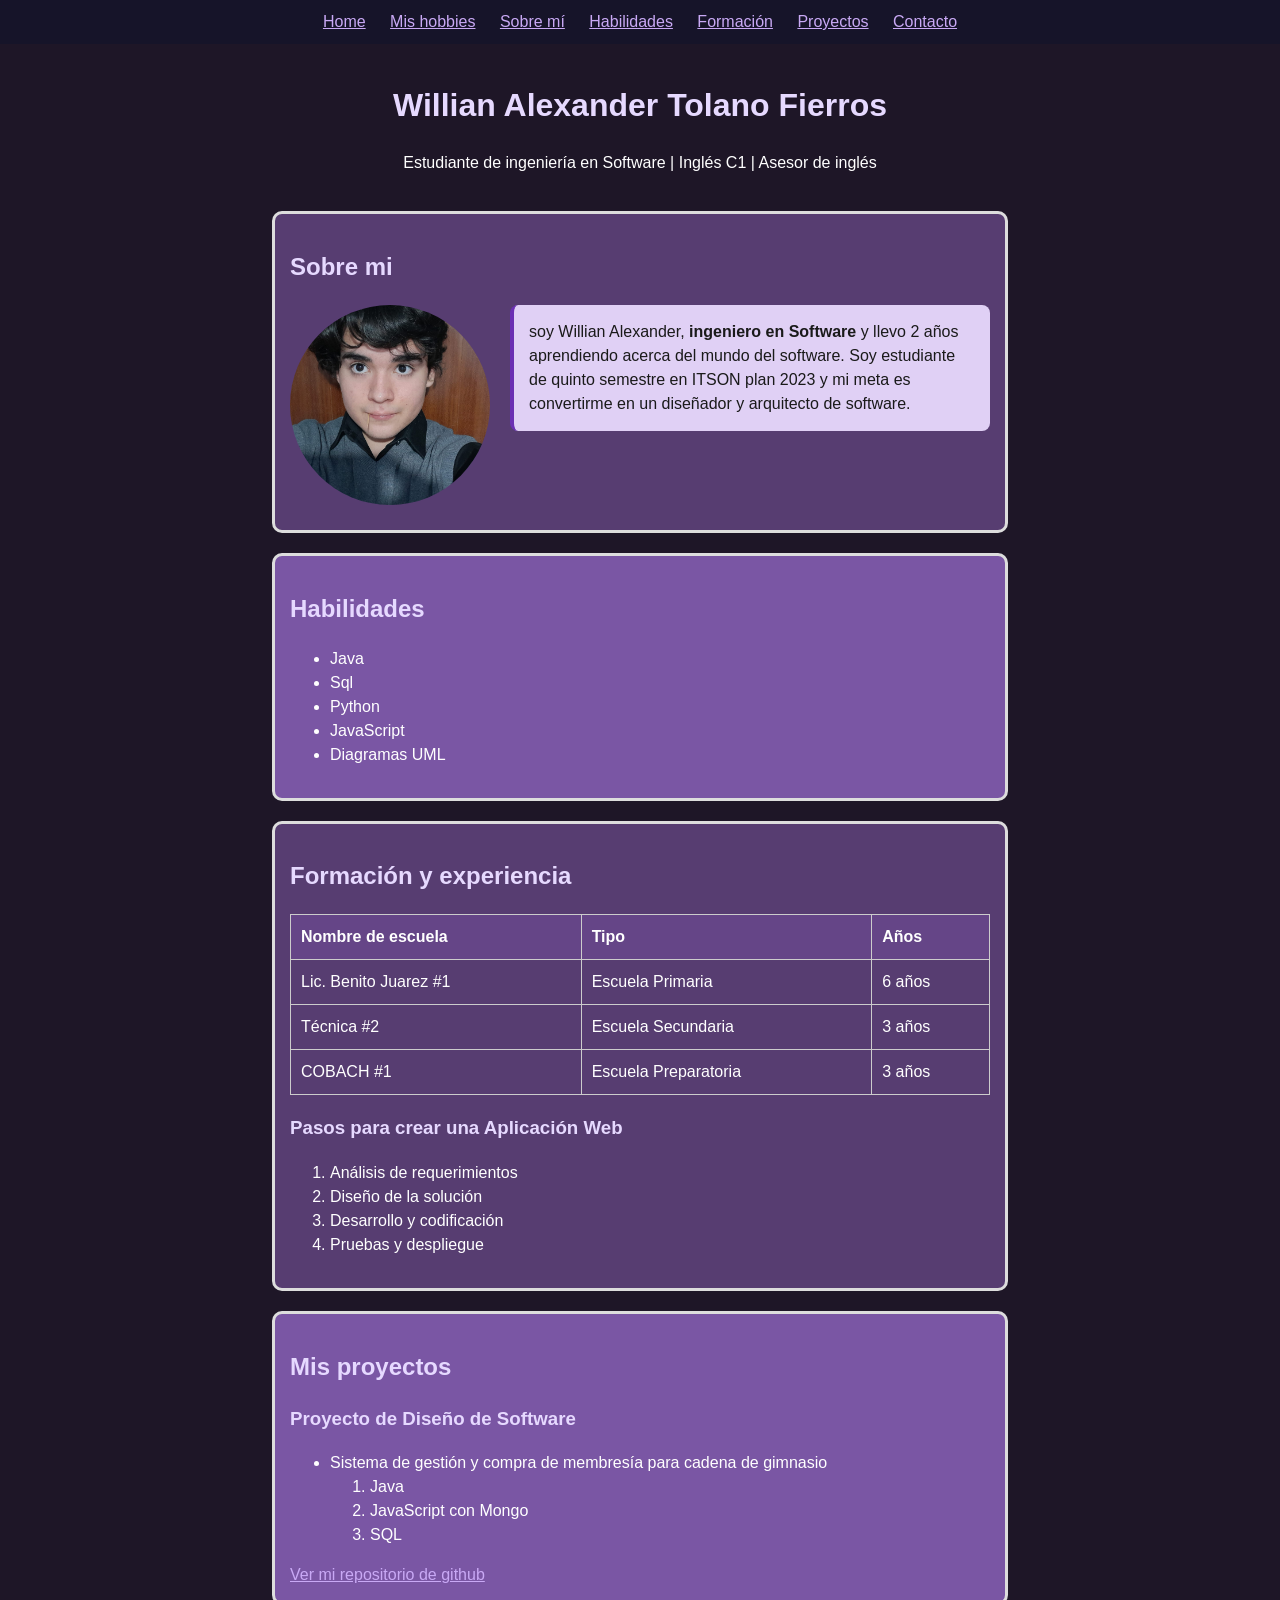
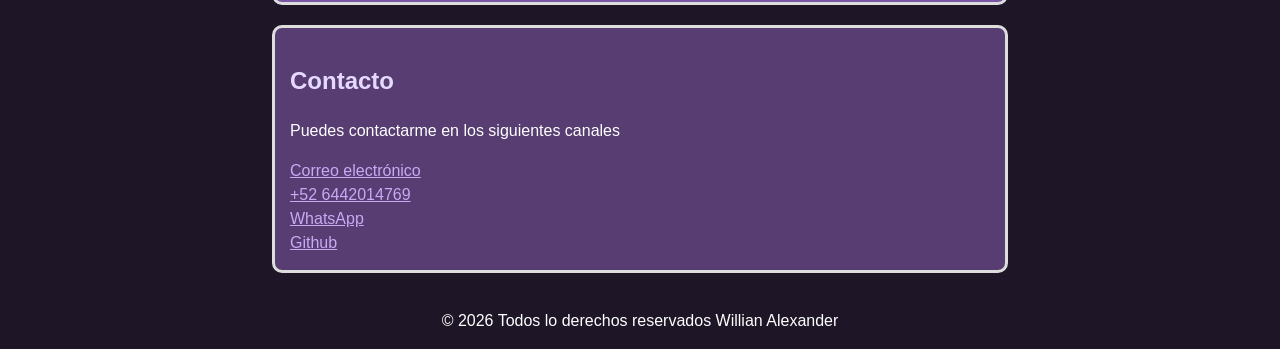
<file: src/main/resources/static/index.html>
<!DOCTYPE html>
<html lang="es">
<head>
    <meta charset="UTF-8">
    <title>Mi portafolio personal</title>
    <meta name="viewport" content="width=device-width, initial-scale=1.0">
    <meta name="description" content="portafolio profesional del ingeniero Willian Tolano">
    <meta name="keywords" content="portafolio, ingeniero en ingenieria de software">
    <meta name="author" content="Willian Alexander Tolano Fierros">
    <meta name="robots" content="index, follow">
    <link rel="shortcut icon" href="img/favicon.ico" type="image/x-icon">
    <link rel="stylesheet" href="css/styles.css">
</head>
<body>
<header>
    <h1 class="texto-principal">Willian Alexander Tolano Fierros</h1>
    <p class="texto-principal"> Estudiante de ingeniería en Software | Inglés C1 | Asesor de inglés   </p>

    <nav class="menu-secciones">
        <a href="index.html" class="seccion">Home</a>
        <a href="hobbies.html" class="seccion">Mis hobbies</a>
        <a href="#sobre-mi" class="seccion">Sobre mí</a>
        <a href="#habilidades" class="seccion">Habilidades</a>
        <a href="#formacion" class="seccion">Formación</a>
        <a href="#proyecto" >Proyectos</a>
        <a href="#contacto">Contacto</a>
    </nav>
</header>
<main>
    <section id="sobre-mi">
        <h2>Sobre mi</h2>
        <a href="pagina_secreta.html"><img class= "foto-perfil" src="img/willian.jpeg" alt="foto de perfil de mi rostro"></a>
        <p class="destacado"> soy Willian Alexander, <strong>ingeniero en Software</strong> y llevo 2 años aprendiendo acerca del mundo del software.
            Soy estudiante de quinto semestre en ITSON plan 2023 y mi meta es convertirme en un diseñador y arquitecto de software.</p>

    </section>
    <section id="habilidades">
        <h2>Habilidades </h2>
        <ul>
            <li>Java</li>
            <li>Sql</li>
            <li>Python</li>
            <li>JavaScript</li>
            <li>Diagramas UML</li>
        </ul>
    </section>
    <section id="formacion">
        <h2>Formación y experiencia</h2>
        <table class="tabla-bonita">
            <tr>
                <th>Nombre de escuela</th>
                <th>Tipo</th>
                <th>Años</th>
            </tr>
            <tr>
                <td>Lic. Benito Juarez #1</td>
                <td>Escuela Primaria</td>
                <td>6 años</td>
            </tr>
            <tr>
                <td>Técnica #2</td>
                <td>Escuela Secundaria</td>
                <td>3 años</td>
            </tr>
            <tr>
                <td>COBACH #1</td>
                <td>Escuela Preparatoria</td>
                <td>3 años</td>
            </tr>
        </table>
        <h3>Pasos para crear una Aplicación Web</h3>
        <ol>
            <li>Análisis de requerimientos</li>
            <li>Diseño de la solución</li>
            <li>Desarrollo y codificación</li>
            <li>Pruebas y despliegue</li>
        </ol>
    </section>
    <section id="proyecto">
        <h2>Mis proyectos</h2>
        <h3>Proyecto de Diseño de Software</h3>
        <ul>
            <li>Sistema de gestión y compra de membresía para cadena de gimnasio
                <ol>
                    <li>Java</li>
                    <li>JavaScript con Mongo</li>
                    <li>SQL</li>
                </ol>
            </li>
        </ul>
        <a href="https://github.com/Tungsteno27/mi-primer-servidor-springboot" target="_blank" rel="noopener">Ver mi repositorio de github</a>
    </section>
    <article id="contacto">
        <h2>Contacto</h2>
        <p>Puedes contactarme en los siguientes canales</p>
        <a href="mailto:Tungsteno5027@gmail.com" target="_blank">Correo electrónico</a><br>
        <a href="tel:+526442014769">+52 6442014769 </a> <br>
        <a href="https://wa.me/526442014769?text=Hola" target="_blank">WhatsApp</a> <br>
        <a href="https://github.com/Tungsteno27" target="_blank">Github</a>
    </article>
</main>
<footer>
    <p>&copy; 2026 Todos lo derechos reservados Willian Alexander</p>
</footer>
</body>
</html>
</file>
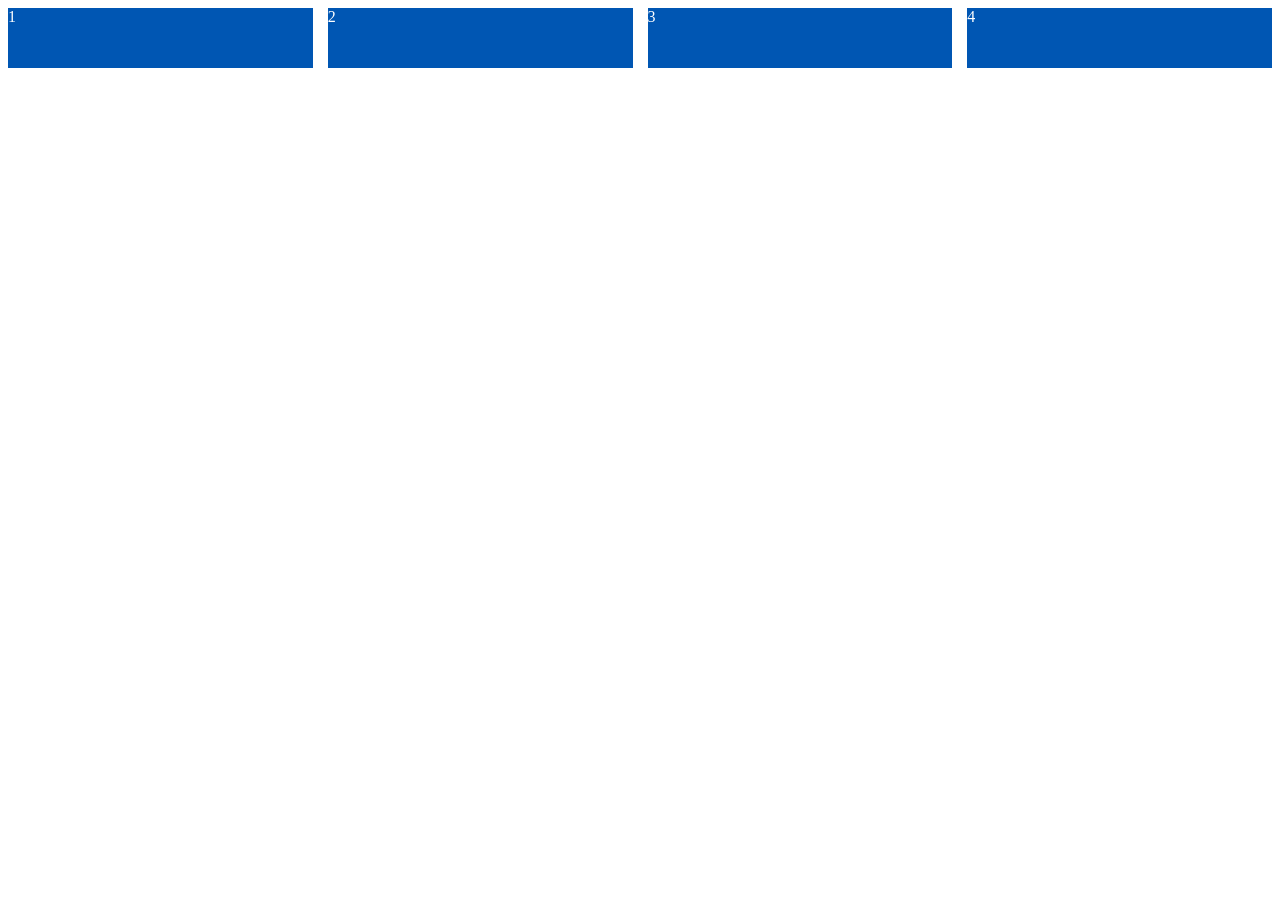
<file: src/main/resources/static/flexbox.html>
<!DOCTYPE html>
<html lang="en">
<head>
    <meta charset="UTF-8">
    <title>Trabajando la caja flexible</title>
    <style>
        /*.contenedor {
            border: 2px solid black;
            padding: 10px;
            background: #f0f0f0;
            display: flex;
            gap: 15px;
            justify-content: space-evenly;
        }
        .caja{
            width: 80px;
            height: 60px;
            background: #0056b3;
            color: white;
        }*/

        .contenedor {
            display: flex;
            gap: 15px;
        }
        .caja{
            width: 80px;
            height: 60px;
            background: #0056b3;
            color: white;
            flex: 1;
        }
    </style>
</head>
<body>
<div class="contenedor">
    <div class="caja">1</div>
    <div class="caja">2</div>
    <div class="caja">3</div>
    <div class="caja">4</div>
</div>
</body>
</html>
</file>
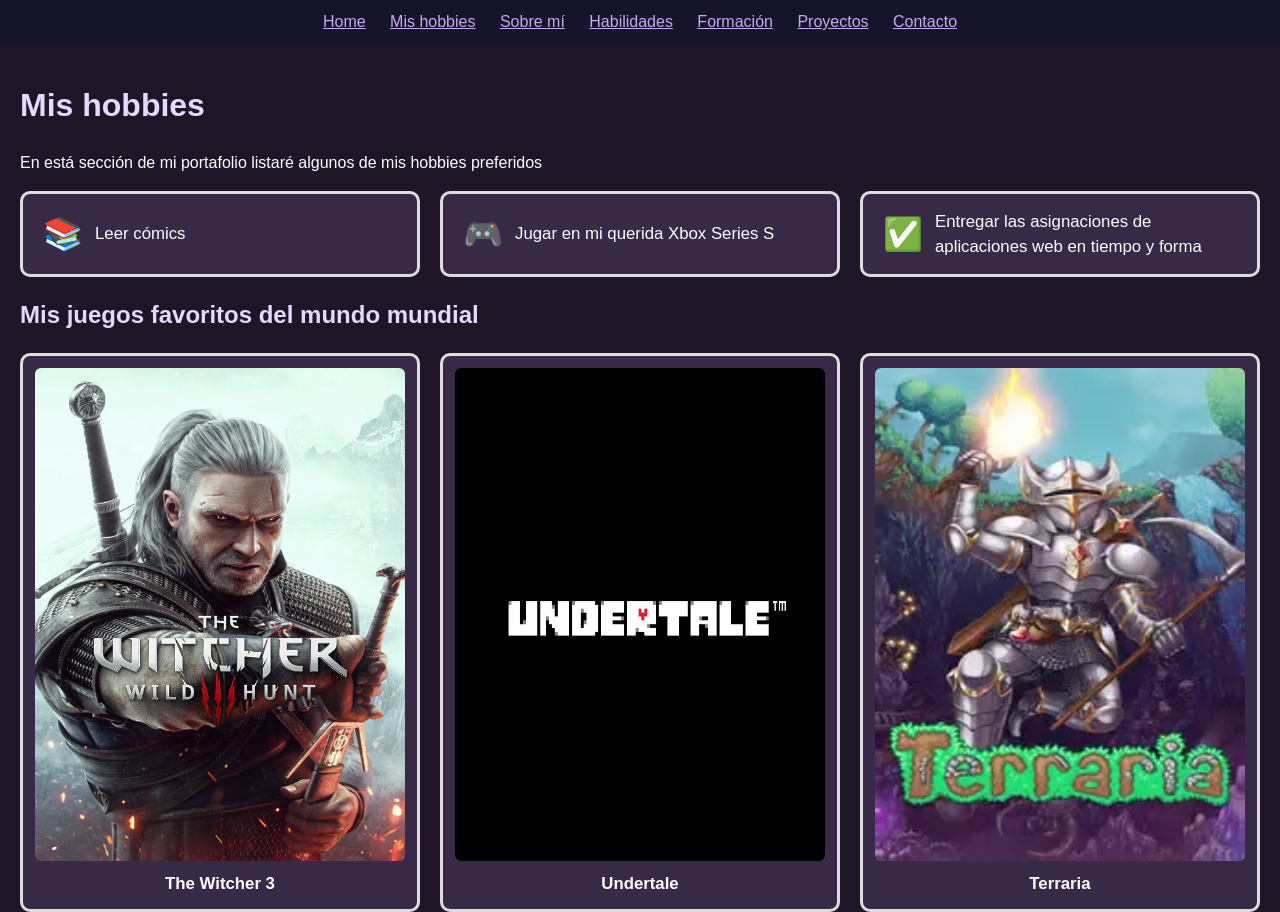
<file: src/main/resources/static/hobbies.html>
<!DOCTYPE html>
<html lang="en">
<head>
    <meta charset="UTF-8">
    <title>Mis hobbies</title>
    <link rel="stylesheet" href="css/styles.css">
</head>
<body>
<header>
<h1>Mis hobbies </h1>
<p>En está sección de mi portafolio listaré algunos de mis hobbies preferidos</p>
    <nav class="menu-secciones">
        <a href="index.html" class="seccion">Home</a>
        <a href="hobbies.html" class="seccion">Mis hobbies</a>
        <a href="index.html#sobre-mi" class="seccion">Sobre mí</a>
        <a href="index.html#habilidades" class="seccion">Habilidades</a>
        <a href="index.html#formacion" class="seccion">Formación</a>
        <a href="index.html#proyecto" class="seccion">Proyectos</a>
        <a href="index.html#contacto" class="seccion">Contacto</a>
    </nav>
</header>
<main>
    <section id="hobbies">
        <div class="grid-tarjetas">
            <div class="tarjeta">
                <span class="icono">📚</span>
                <p>Leer cómics</p>
            </div>
            <div class="tarjeta">
                <span class="icono">🎮</span>
                <p>Jugar en mi querida Xbox Series S</p>
            </div>
            <div class="tarjeta">
                <span class="icono">✅</span>
                <p>Entregar las asignaciones de aplicaciones web en tiempo y forma</p>
            </div>
        </div>
    </section>
    <section id="juegos-favoritos">
        <h2>Mis juegos favoritos del mundo mundial</h2>
        <div class="grid-tarjetas">
            <div class="tarjeta tarjeta-juego">
                <img src="img/witcher3.jpg" alt="Portada de The Witcher 3">
                <p>The Witcher 3</p>
            </div>
            <div class="tarjeta tarjeta-juego">
                <img src="img/undertale.jpg" alt="Portada de Undertale">
                <p>Undertale</p>
            </div>
            <div class="tarjeta tarjeta-juego">
                <img src="img/terraria.jpg" alt="Portada de Terraria">
                <p>Terraria</p>
            </div>
        </div>
    </section>
</main>
</body>
</html>
</file>
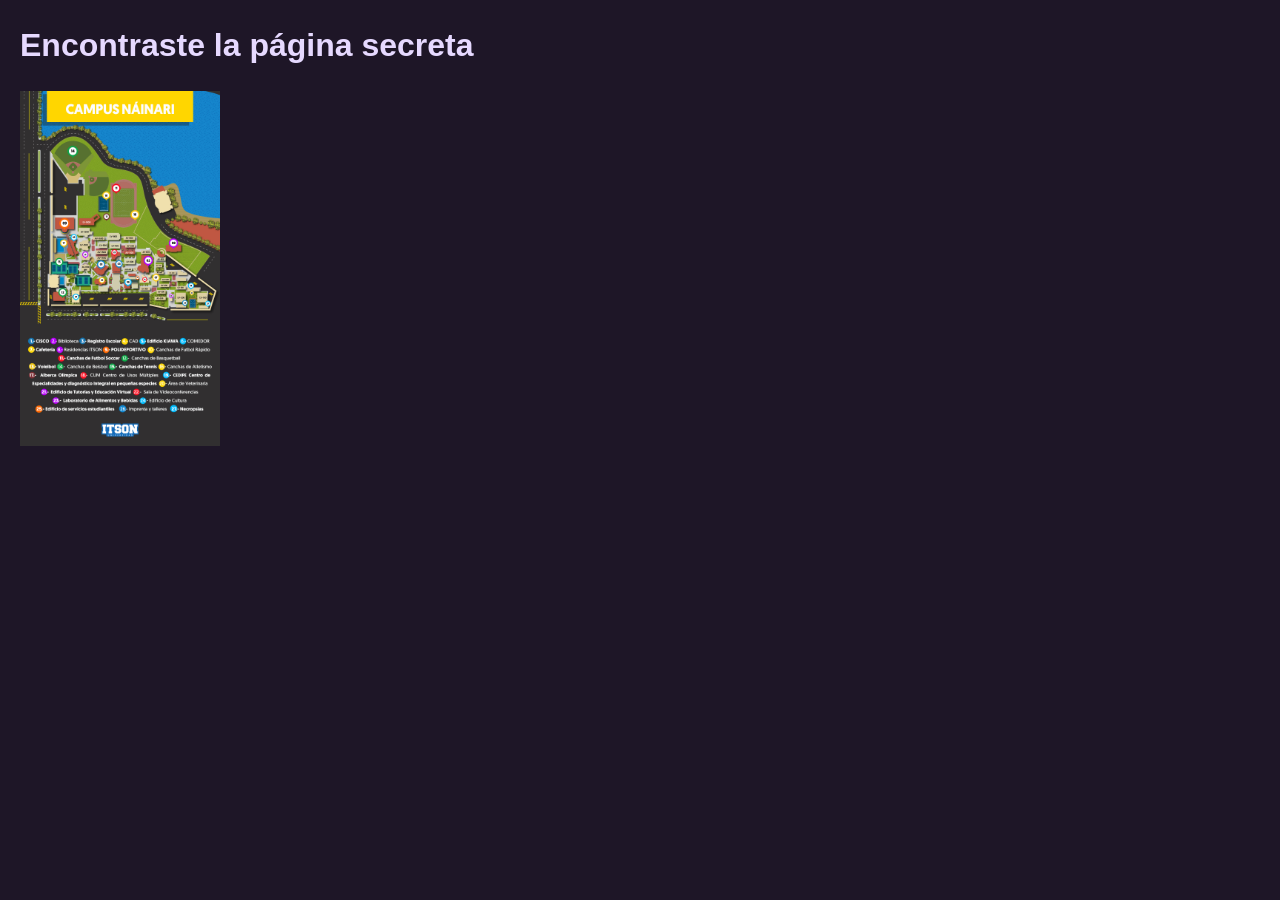
<file: src/main/resources/static/pagina_secreta.html>
<!DOCTYPE html>
<html lang="en">
<head>
    <meta charset="UTF-8">
    <title>Página secreta</title>
    <link rel="stylesheet" href="css/styles.css">
</head>
<body>
    <h1>Encontraste la página secreta</h1>
    <img src="img/itson.jpg" alt="foto secreta" width="200">
</body>
</html>
</file>
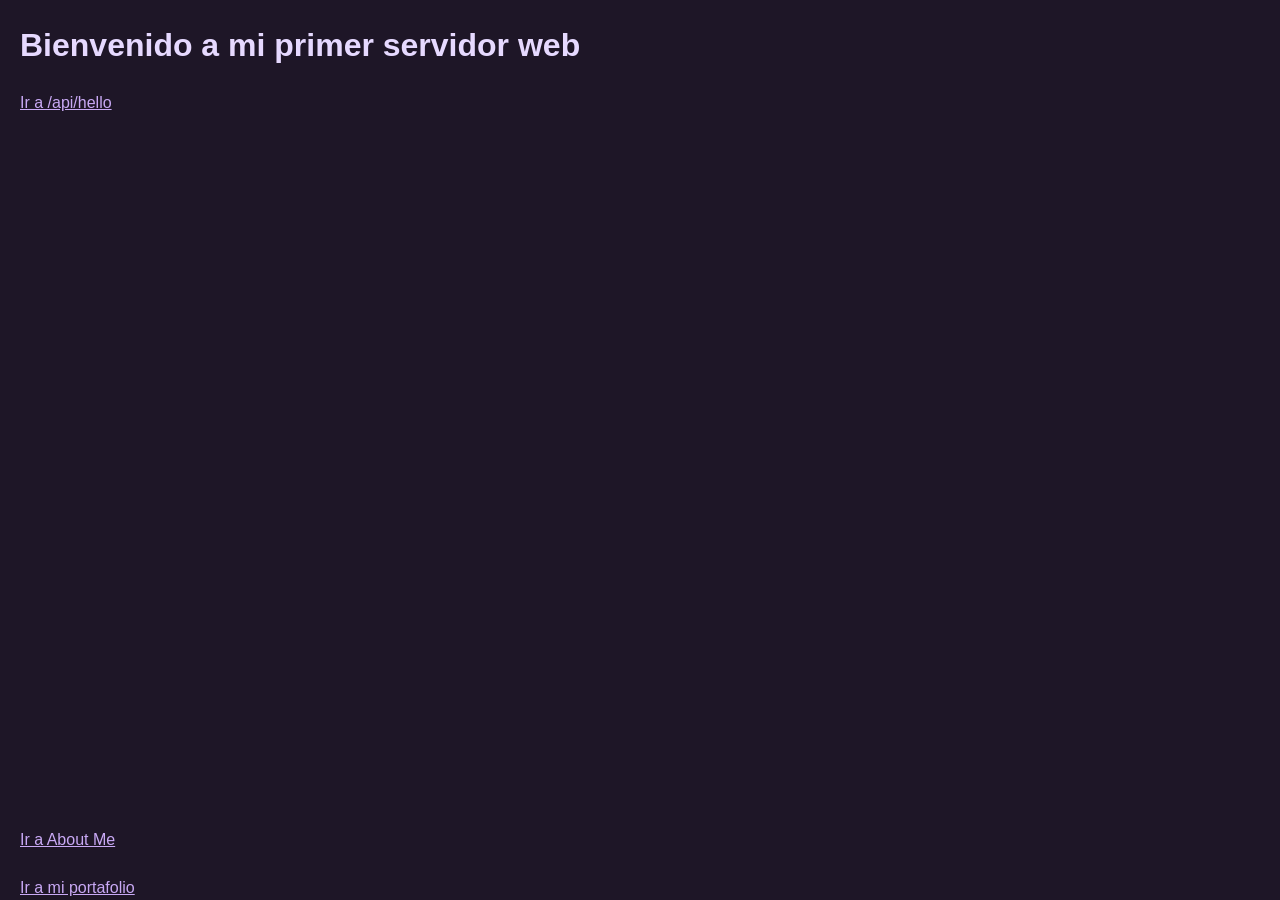
<file: src/main/resources/static/practica1.html>
<!DOCTYPE html>
<html lang="en">
<head>
    <meta charset="UTF-8">
    <title>Mi primer server web</title>
</head>
<body>
    <h1>Bienvenido a mi primer servidor web </h1>
    <a href="/api/hello">Ir a /api/hello</a> <br>
    <a href="/aboutme.html">Ir a About Me</a> <br>
    <a href="/index.html"> Ir a mi portafolio</a>
    <link rel="stylesheet" href="css/styles.css">
</body>
</html>
</file>
<file: src/main/resources/static/css/styles.css>
:root {
    --color-fondo: hsl(268 27% 12%);
    --color-fondo-menu: hsl(246 34% 12%);
    --color-superficie: hsl(270 30% 34%);
    --color-superficie-secundaria: hsl(268 31% 49%);
    --color-texto: white;
    --color-titulos: #e6d9ff;
    --color-enlaces: #c9a9f5;
    --color-destacado-fondo: #e0d0f5;
    --color-destacado-texto: #1a1a1a;
    --color-acento: #6b2fb3;
    --color-borde: #ddd;
    --color-borde-tabla: #ccc;
    --color-tarjeta: hsl(270 25% 22%);
    --color-tarjeta-hover: hsl(270 25% 26%);
}

.texto-principal{
    text-align: center;
}
.seccion{
    display: inline-block;
    transition: transform 0.2s ease, box-shadow 0.2s ease;
}
.seccion:hover{
    color: var(--color-texto);
    transform: translateY(-5px);
    box-shadow: 0 8px 16px rgba(0, 0, 0, 0.4);
}
.foto-perfil {
    float: left;
    width: 200px;
    height: 200px;
    object-fit: cover;
    margin: 0 20px 10px 0;
    border-radius: 50%;
}
body {
    font-family: Arial, Tahoma, Verdana;
    background-color: var(--color-fondo);
    color: var(--color-texto);
    line-height: 1.5;
    margin: 0;
    padding: 0 20px;
    display: grid;
    grid-template-rows: auto 1fr auto;
    min-height: 100vh;
}

h1, h2, h3 {
    color: var(--color-titulos);

}

a {
    color: var(--color-enlaces);
}

footer {
    text-align: center;
}

.menu-secciones {
    position: fixed;
    top: 0;
    left: 0;
    width: 100%;
    background-color: var(--color-fondo-menu);
    padding: 10px 0;
    text-align: center;
    z-index: 10;
}

.menu-secciones a {
    margin: 0 10px;
}

header {
    padding-top: 60px;
}

#sobre-mi, #habilidades, #proyecto, #formacion, #contacto {
    border: 3px solid var(--color-borde);
    background-color: var(--color-superficie);
    padding: 15px;
    max-width: 700px;
    margin: 20px auto;
    border-radius: 10px;
    display: flow-root;
    transition: transform 0.2s ease, box-shadow 0.2s ease;
}
#habilidades, #proyecto{
    background-color: var(--color-superficie-secundaria);
}

#sobre-mi:hover, #habilidades:hover, #proyecto:hover, #formacion:hover, #contacto:hover {
    background-color: var(--color-tarjeta-hover);
    transform: translateY(-5px);
    box-shadow: 0 8px 16px rgba(0, 0, 0, 0.4);
}


.destacado {
    display: block;
    margin-left: 220px;
    background-color: var(--color-destacado-fondo);
    color: var(--color-destacado-texto);
    padding: 15px;
    border-left: 4px solid var(--color-acento);
    border-radius: 8px;
}

.tabla-bonita {
    width: 100%;
    border-collapse: collapse;
    margin-top: 10px;
}

.tabla-bonita th, .tabla-bonita td {
    border: 1px solid #ccc;
    padding: 10px;
    text-align: left;
}

.tabla-bonita th {
    background-color: hsl(269 32% 40%);
    color: white;
}

.grid-tarjetas {
    display: grid;
    grid-template-columns: repeat(auto-fit, minmax(220px, 1fr));
    gap: 20px;
}

.tarjeta {
    display: flex;
    align-items: center;
    gap: 12px;
    background-color: var(--color-tarjeta);
    border-radius: 10px;
    padding: 15px 20px;
    transition: transform 0.2s ease, box-shadow 0.2s ease;
    border: 3px solid var(--color-borde);
}
.tarjeta:hover {
    background-color: var(--color-tarjeta-hover);
    transform: translateY(-5px);
    box-shadow: 0 8px 16px rgba(0, 0, 0, 0.4);

}
.icono {
    font-size: 2rem;
    flex-shrink: 0;
}
.tarjeta p {
    margin: 0;
    font-size: 1.05rem;
}
.tarjeta-juego {
    flex-direction: column;
    align-items: stretch;
    gap: 10px;
    padding: 12px;
    text-align: center;
}
.tarjeta-juego img {
    width: 100%;
    aspect-ratio: 3 / 4;
    border-radius: 6px;
}
.tarjeta-juego p {
    margin: 0;
    font-weight: bold;
}
</file>
